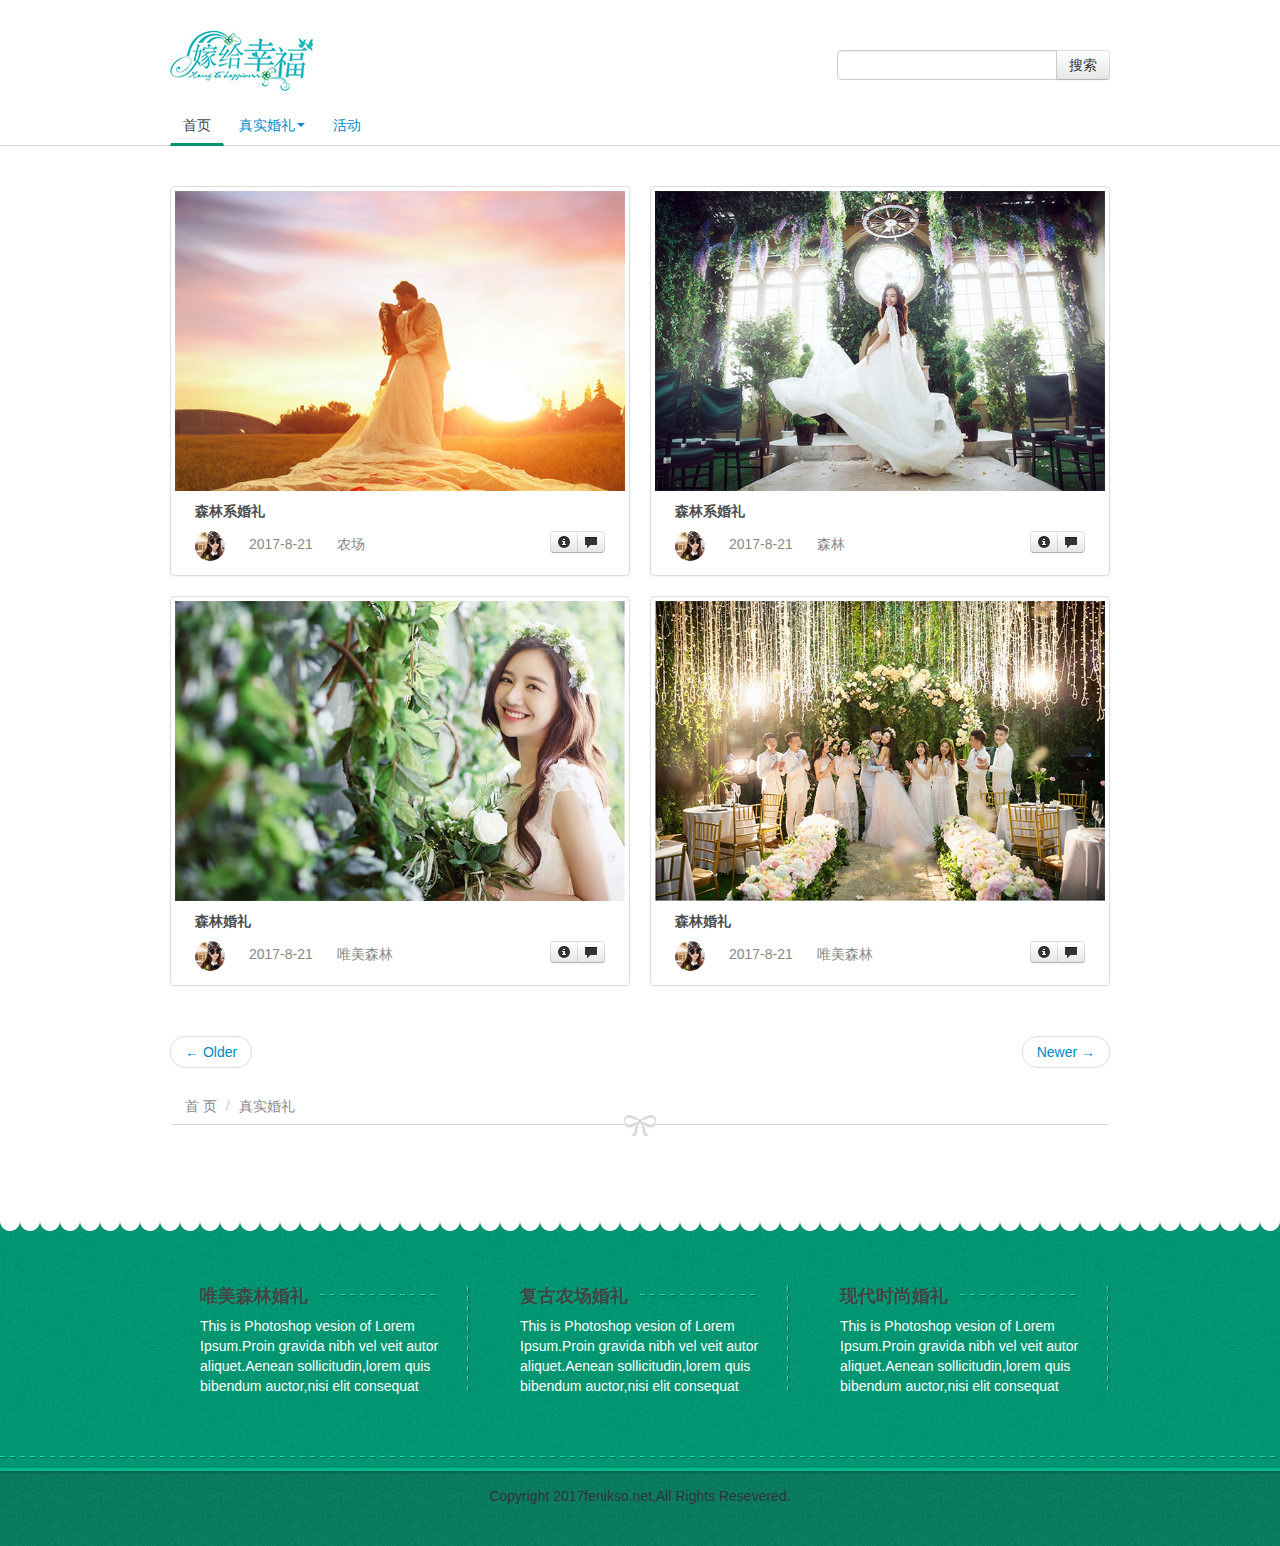
<file: index.html>
<!DOCTYPE html>
<html lang="en">
<head>
    <meta charset="UTF-8">
    <title>嫁给幸福</title>
    <link rel="stylesheet" href="css/bootstrap.min.css">
    <link rel="stylesheet" href="css/wedding.css">
    <title>Wedding</title>
</head>
<body>
<header>
    <div class="container">
        <div class="row">
            <div class="span6">
                <a href="#" title="回到首页">
                    <img id="logo" src="img/logo.jpg" alt="">
                </a>
            </div>
            <div class="span6">
                <div class="input-append pull-right" id="search">
                    <input type="text" class="span3" id="appendedInputButton">
                    <button class="btn" type="button">搜索</button>
                </div>
            </div>
        </div>
    </div>
</header>
<div class="nav-head">
    <div class="container">
        <ul class="nav nav-tabs">
            <li class="active"><a href="#">首页</a></li>
            <li class="dropdown">
                <a class="dropdown-toggle" data-toggle="dropdown" href="#">
                    真实婚礼<b class="caret"></b>
                </a>
                <ul class="dropdown-menu">
                    <li><a href="#">复古婚礼</a></li>
                    <li><a href="#">现代婚礼</a></li>
                    <li><a href="#">农场婚礼</a></li>
                </ul>
            </li>
            <li><a href="#">活动</a></li>
        </ul>
    </div>
</div>
<div class="wedding-body">
    <div class="container">
        <div class="row">
            <ul class="thumbnails">
                <li class="span6">
                    <div class="thumbnail">
                        <img src="img/wedding-1.jpg" alt="">
                        <h5>森林系婚礼</h5>
                        <div class="foot">
                            <img src="img/logo-head.png" class="img-circle">
                            <span>2017-8-21</span>
                            <span>农场</span>
                            <div class="btn-group pull-right">
                                <a  class="btn btn-mini tooltips" type="button" title="复古农场"><i class="icon-info-sign"></i></a>
                                <a href="#" class="btn btn-mini " type="button"><i class="icon-comment"></i></a>
                            </div>
                        </div>
                    </div>
                </li>
                <li class="span6">
                    <div class="thumbnail">
                        <img src="img/wedding-2.jpg" alt="">
                        <h5>森林系婚礼</h5>
                        <div class="foot">
                            <img src="img/logo-head.png" class="img-circle">
                            <span>2017-8-21</span>
                            <span>森林</span>
                            <div class="btn-group pull-right">
                                <a  class="btn btn-mini tooltips" type="button" title="森林唯美"><i class="icon-info-sign"></i></a>
                                <a href="#" class="btn btn-mini " type="button"><i class="icon-comment"></i></a>
                            </div>
                        </div>
                    </div>
                </li>

                <li class="span6">
                    <div class="thumbnail">
                        <img src="img/wedding-3.jpg" alt="">
                        <h5>森林婚礼</h5>
                        <div class="foot">
                            <img src="img/logo-head.png" class="img-circle">
                            <span>2017-8-21</span>
                            <span>唯美森林</span>
                            <div class="btn-group pull-right">
                                <a  class="btn btn-mini tooltips" type="button" data-original-title="森林唯美"><i class="icon-info-sign"></i></a>
                                <a href="#" class="btn btn-mini " type="button"><i class="icon-comment"></i></a>
                            </div>
                        </div>
                    </div>
                </li>
                <li class="span6">
                    <div class="thumbnail">
                        <img src="img/wedding-4.jpg" alt="">
                        <h5>森林婚礼</h5>
                        <div class="foot">
                            <img src="img/logo-head.png" class="img-circle">
                            <span>2017-8-21</span>
                            <span>唯美森林</span>
                            <div class="btn-group pull-right">
                                <a  class="btn btn-mini tooltips" type="button" data-original-title="森林唯美"><i class="icon-info-sign"></i></a>
                                <a href="#" class="btn btn-mini " type="button"><i class="icon-comment"></i></a>
                            </div>
                        </div>
                    </div>
                </li>

            </ul>
        </div>
    </div>
</div>
<div class="wedding-page">
    <div class="container">
        <ul class="pager">
            <li class="previous">
                <a href="#">&larr; Older</a>
            </li>
            <li class="next">
                <a href="#">Newer &rarr;</a>
            </li>
        </ul>
    </div>
</div>
<div class="wedding-crumb">
    <div class="container">
        <ul class="breadcrumb">
            <li><a href="#">首 页</a> <span class="divider">/</span></li>
            <li><a href="#">真实婚礼</a></li>
        </ul>
        <i class="butterfly"></i>
    </div>
</div>
<div class="public-footer">
    <div class="circle">
        <div class="container">
            <div class="row">
                <div class="span4">
                    <div class="dashed-v">
                        <h4><span>唯美森林婚礼</span></h4>
                        <p>This is Photoshop vesion of Lorem Ipsum.Proin gravida nibh vel veit autor aliquet.Aenean sollicitudin,lorem quis bibendum auctor,nisi elit consequat</p>
                    </div>
                </div>
                <div class="span4">
                    <div class="dashed-v">
                        <h4><span>复古农场婚礼</span></h4>
                        <p>This is Photoshop vesion of Lorem Ipsum.Proin gravida nibh vel veit autor aliquet.Aenean sollicitudin,lorem quis bibendum auctor,nisi elit consequat</p>
                    </div>
                </div>
                <div class="span4">
                    <div class="dashed-v">
                        <h4><span>现代时尚婚礼</span></h4>
                        <p>This is Photoshop vesion of Lorem Ipsum.Proin gravida nibh vel veit autor aliquet.Aenean sollicitudin,lorem quis bibendum auctor,nisi elit consequat</p>
                    </div>
                </div>
            </div>
        </div>
    </div>
</div>
<div class="public-bottom">
    <p>Copyright 2017fenikso.net,All Rights Resevered.</p>
</div>

<script src="js/jquery.min.js"></script>
<script src="js/bootstrap.min.js"></script>
<script src="js/wedding.js"></script>
</body>
</html>
</file>
<file: css/wedding.css>
@charset "UTF-8";
/*头部样式*/
header {
  padding: 30px 0 15px; }

#search {
  margin-top: 20px; }

/*导航样式*/
.nav-head {
  border-bottom: 1px solid #D7D7D7; }

.nav {
  margin-bottom: 0;
  border-bottom: none; }

.nav-tabs > .active > a,
.nav-tabs > .active > a:hover,
.nav-tabs > .active > a:focus {
  color: #444;
  cursor: pointer;
  border-color: transparent;
  border-bottom: 3px solid #009571; }

/*主题部分*/
.wedding-body {
  margin-top: 40px; }

.wedding-body .row {
  margin: 0 -20px 0 0; }

.wedding-body .foot {
  padding-bottom: 10px; }

.wedding-body h5 {
  margin-left: 20px;
  color: #4d4d4d; }

.foot img,
.foot span {
  margin-left: 20px;
  color: #888; }

.foot img {
  width: 30px;
  height: 30px; }

.foot div {
  list-style: none;
  display: inline-block;
  margin-right: 20px; }

.foot div a {
  color: #7e7e7e; }

.foot div a i {
  vertical-align: inherit; }

/*面包屑部分*/
.breadcrumb {
  background-color: transparent;
  border-bottom: 1px solid #d4d4d4; }

.breadcrumb li a {
  color: #888; }

.wedding-crumb .butterfly {
  display: block;
  background: url("../img/butterfly.jpg") no-repeat 50% 50%;
  width: 32px;
  height: 21px;
  margin: -30px auto 0; }

/*footer部分样式*/
.public-footer {
  margin-top: 80px;
  background: url("../img/foot-bg.jpg") repeat; }

.public-footer .circle {
  background: url("../img/circle.jpg") repeat-x; }

.public-footer .row {
  padding: 60px 0 50px; }

.public-footer h4 {
  font-size: 18px;
  color: #075442;
  text-shadow: 1px 1px 1px #03a67f;
  background: url("../img/transverse.jpg") repeat-x 0 50%; }

.public-footer h4 span {
  color: #444;
  background: url("../img/foot-bg.jpg");
  padding-right: 12px; }

.public-footer .dashed-v {
  background: url("../img/vertical.jpg") repeat-y right;
  padding: 0 30px; }

.public-footer p {
  color: #fff; }

/*bottom*/
.public-bottom {
  text-align: center;
  background: url("../img/bottom.jpg") repeat-x;
  padding: 30px 0; }

/*# sourceMappingURL=wedding.css.map */
</file>
